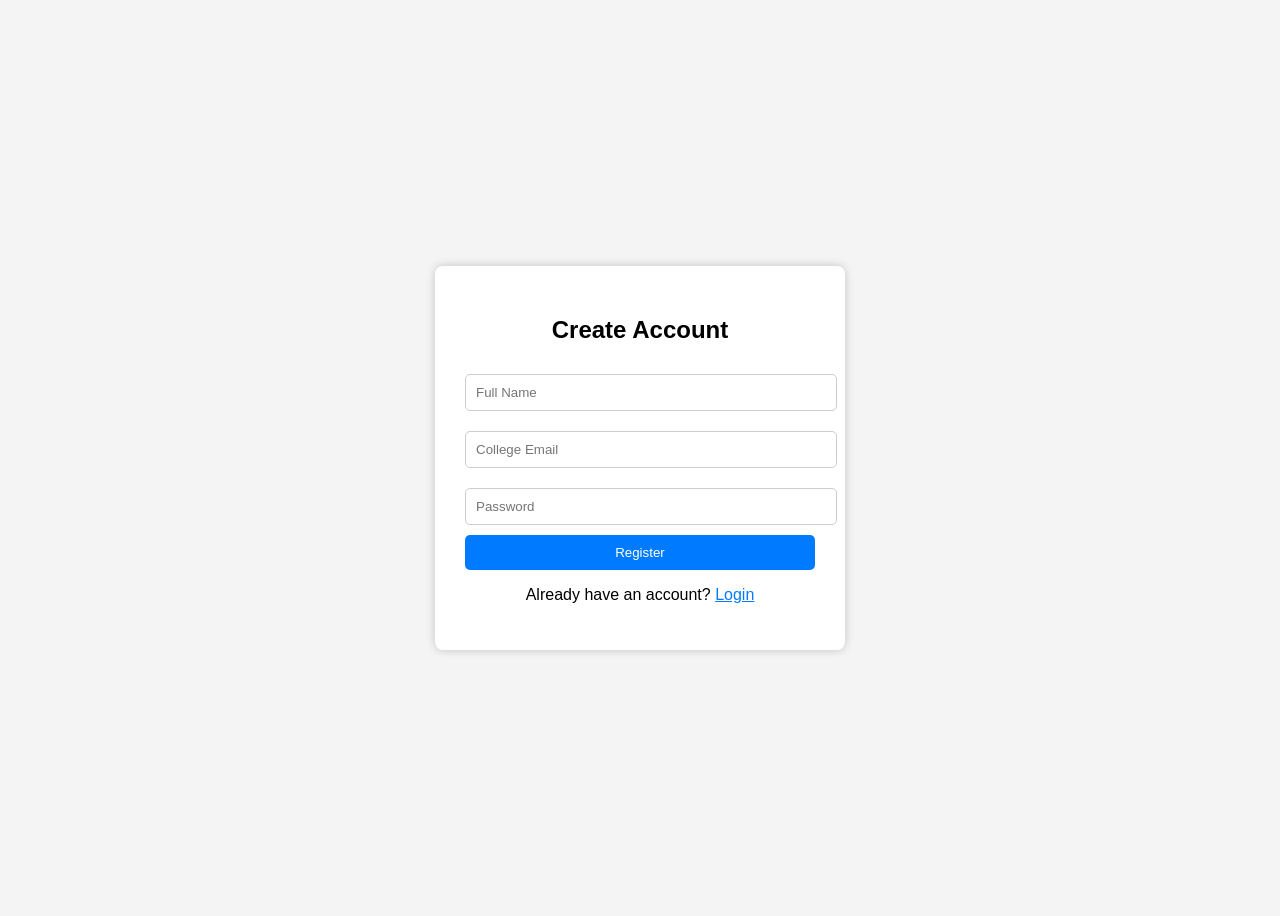
<file: register.html>
<!DOCTYPE html>
<html>
<head>
<title>Register - College Canteen</title>

<style>

body{
font-family:Arial;
background:#f4f4f4;
display:flex;
justify-content:center;
align-items:center;
height:100vh;
}

.register-box{

background:white;
padding:30px;
width:350px;
border-radius:8px;
box-shadow:0 0 10px rgba(0,0,0,0.2);

}

h2{
text-align:center;
}

input{
width:100%;
padding:10px;
margin:10px 0;
border:1px solid #ccc;
border-radius:5px;
}

button{

width:100%;
padding:10px;
background:#007bff;
color:white;
border:none;
border-radius:5px;
cursor:pointer;

}

button:hover{
background:#0056b3;
}

p{
text-align:center;
}

a{
color:#007bff;
}

</style>

</head>

<body>

<div class="register-box">

<h2>Create Account</h2>

<form onsubmit="registerUser(event)">

<input type="text" id="name" placeholder="Full Name" required>

<input type="email" id="email" placeholder="College Email" required>

<input type="password" id="password" placeholder="Password" required>

<button type="submit">Register</button>

</form>

<p>Already have an account? <a href="login.html">Login</a></p>

</div>

<script>

function registerUser(e){

e.preventDefault();

let name=document.getElementById("name").value;
let email=document.getElementById("email").value;
let password=document.getElementById("password").value;

let user={name,email,password};

localStorage.setItem("user",JSON.stringify(user));

alert("Registration Successful");

window.location.href="login.html";

}

</script>

</body>

</html>
</file>
